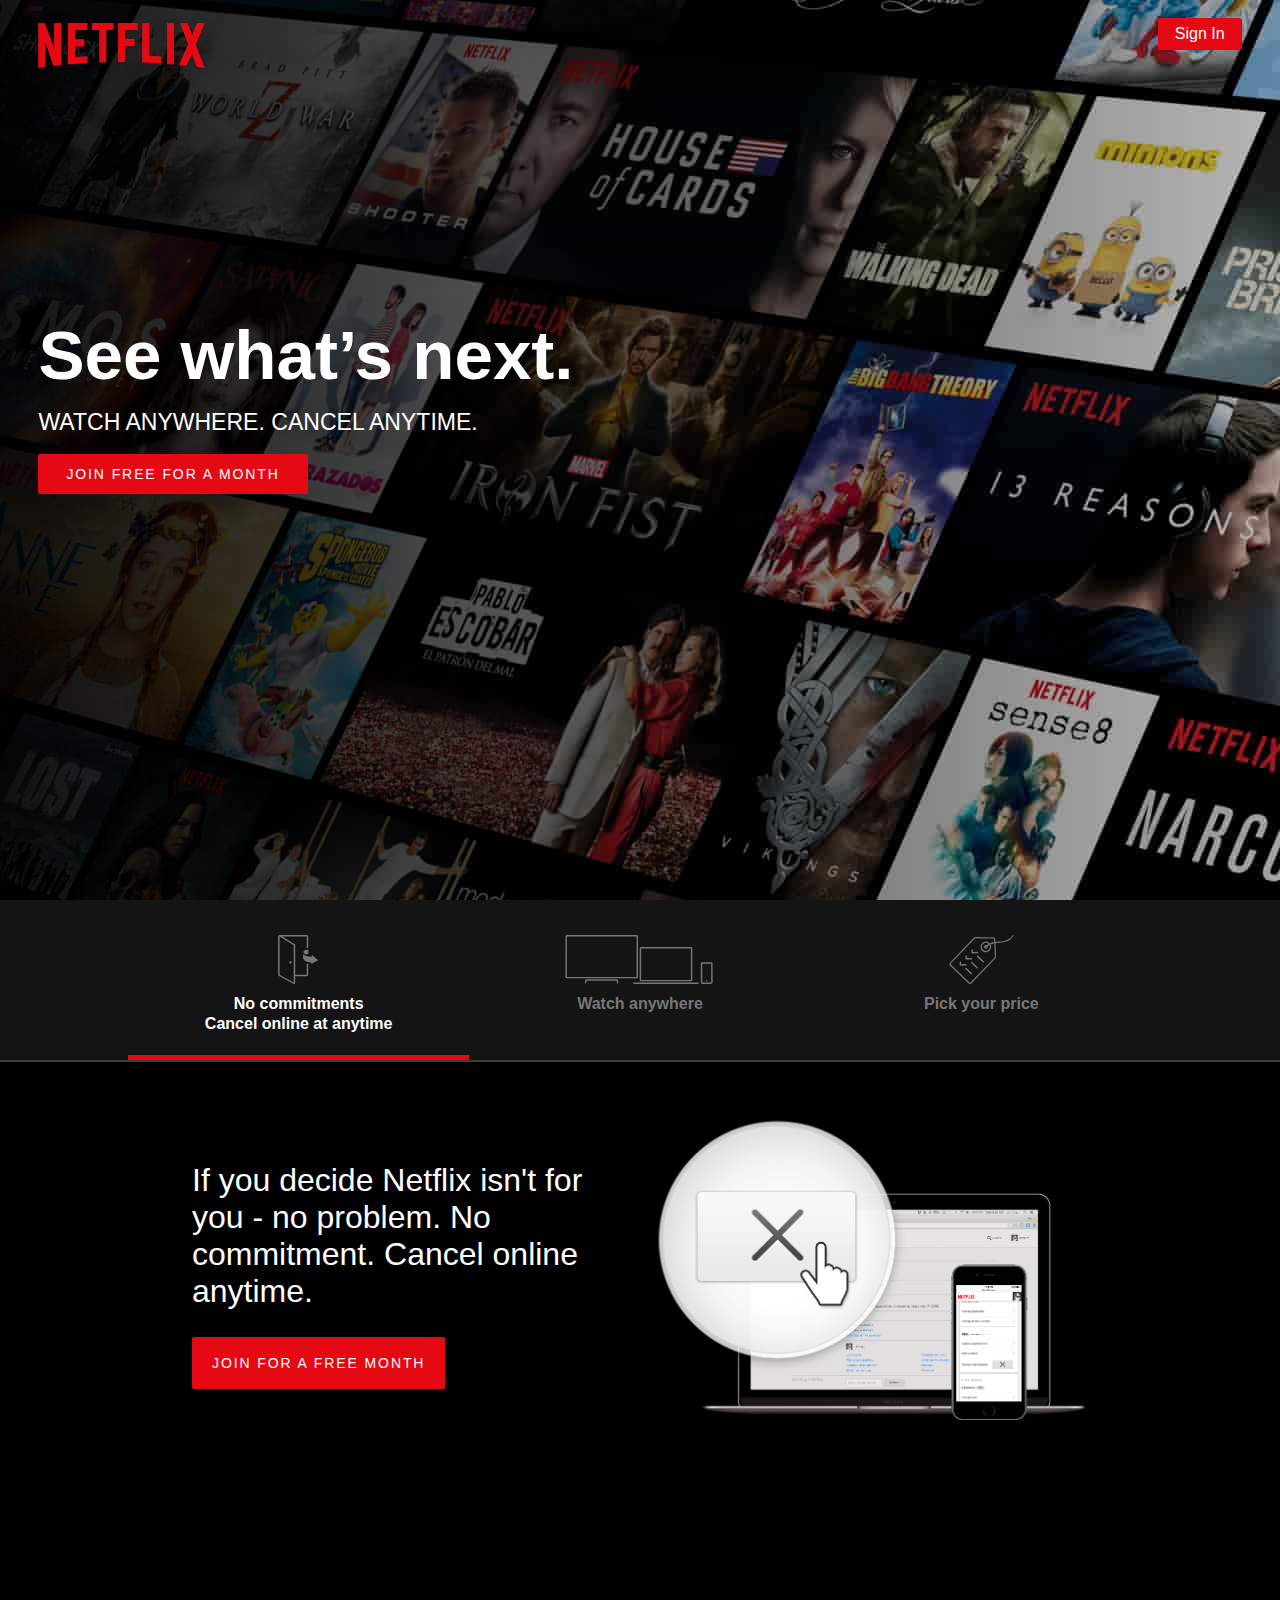
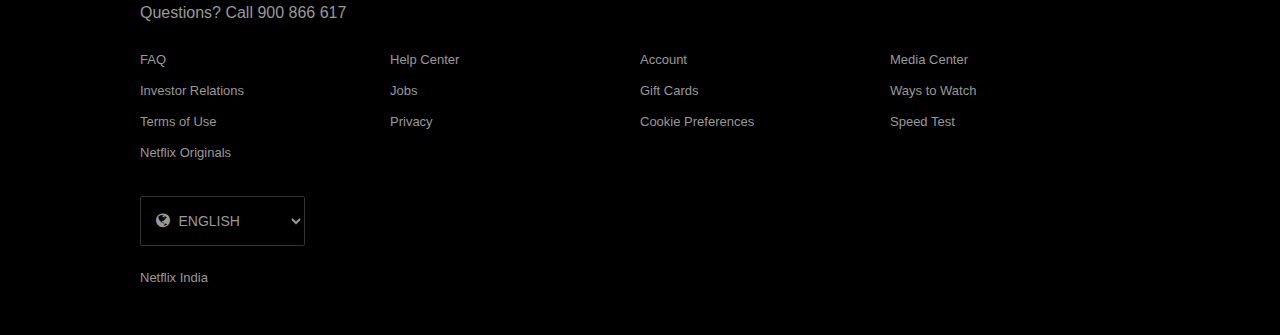
<file: Get Started/index.html>
<!DOCTYPE html>
<html>
  <head>
    <meta charset="utf-8">
    <title>Netflix</title>
    <link rel="icon" href="img/logo.ico" type="image/ico">
    <link href="css/style.css" rel="stylesheet"/>
    <link href="https://cdnjs.cloudflare.com/ajax/libs/font-awesome/4.7.0/css/font-awesome.min.css" rel="stylesheet">
  </head>

  <body>
    <header>
      <nav>
        <a href="" class="logo">
          <img src="img/logo.svg">
        </a>
        <a class="signin" href="../sign-in-form.html">
          Sign In
        </a>
      </nav>

      <section class="pitch">
        <h1 class="pitch__title">See what’s next.</h1>
        <p class="pitch__subtitle">WATCH ANYWHERE. CANCEL ANYTIME.</p>
        <a href="../Homepage/index.html">
        <button class="btn">JOIN FREE FOR A MONTH</button></a>
      </section>
    </header>

    <div id="features">
      <nav>
        <div class="center columns size-80">
          <a class="column is-selected" href="#" data-id="cancelanytime">
            <img alt="Cancel anytime" src="img/cancel.svg"/>
            <h2>
              No commitments
              <br/>
              Cancel online at anytime
            </h2>
          </a>

          <a class="column" href="#" data-id="watchanywhere">
            <img alt="Watch anywhere" src="img/watchanywhere.svg"/>
            <h2>
              Watch anywhere
            </h2>
          </a>

          <a class="column" href="#" data-id="pickprice">
            <img alt="Pick your price" src="img/pickprice.svg"/>
            <h2>
              Pick your price
            </h2>
          </a>
        </div>
      </nav>

      <article>
        <section class="is-selected center size-70" data-id="cancelanytime">
          <div class="columns">
            <div class="column">
              <h2>
                If you decide Netflix isn't for you - no problem. No commitment. Cancel online anytime.
              </h2><a href="../Homepage/index.html">
              <button class="btn btn-large">JOIN FOR A FREE MONTH</button></a>
            </div>

            <div class="column">
              <img src="img/cancelanytime_withdevice.png"/>
            </div>
          </div>
        </section>

        <section class="center size-80" id="watchanywhere" data-id="watchanywhere">
          <div class="columns">
            <h2 class="column">
              Watch TV shows and movies anytime, anywhere — personalized for you.
            </h2><a href="../Homepage/index.html">
            <button class="btn btn-large column is-narrow">JOIN FOR A FREE MONTH</button></a>
          </div>

          <div class="columns size-90 center">
            <div class="column text-center">
              <img src="img/asset_TV_UI.png"/>
              <h3>Watch on your TV</h3>
              <p>Smart TVs, PlayStation, Xbox, Chromecast, Apple TV, Blu-ray players and more.</p>
            </div>

            <div class="column text-center">
              <img src="img/asset_mobile_tablet_UI_2.png"/>
              <h3>Watch instantly or download for later</h3>
              <p>Available on phone and tablet, wherever you go.</p>
            </div>

            <div class="column text-center">
              <img src="img/asset_website_UI.png"/>
              <h3>Use any computer</h3>
              <p>Watch right on Netflix.com.</p>
            </div>
          </div>
        </section>

        <section class="center size-70" id="pickprice" data-id="pickprice">
          <div class="text-center">
            <h2>
              Choose one plan and watch everything on Netflix.
            </h2><a href="../Homepage/index.html">
            <button class="btn btn-large">JOIN FOR A FREE MONTH</button></a>
          </div>

          <table>
            <thead>
              <tr>
                <th></th>
                <th>Basic</th>
                <th>Standard</th>
                <th>Premium</th>
              </tr>
            </thead>
            <tbody>
              <tr>
                <td>Monthly price after free month ends on 6/27/17</td>
                <td>Rs 200</td>
                <td>Rs 350</td>
                <td>Rs 600</td>
              </tr>
              <tr>
                <td>HD available</td>
                <td><i class="fa fa-times"></i></td>
                <td><i class="fa fa-check"></i></td>
                <td><i class="fa fa-check"></i></td>
              </tr>
              <tr>
                <td>Ultra HD available</td>
                <td><i class="fa fa-times"></i></td>
                <td><i class="fa fa-times"></i></td>
                <td><i class="fa fa-check"></i></td>
              </tr>
              <tr>
                <td>Screens you can watch on at the same time</td>
                <td>1</td>
                <td>2</td>
                <td>4</td>
              </tr>
              <tr>
                <td>Watch on your laptop, TV, phone and tablet</td>
                <td><i class="fa fa-check"></i></td>
                <td><i class="fa fa-check"></i></td>
                <td><i class="fa fa-check"></i></td>
              </tr>
              <tr>
                <td>Unlimited movies and TV shows</td>
                <td><i class="fa fa-check"></i></td>
                <td><i class="fa fa-check"></i></td>
                <td><i class="fa fa-check"></i></td>
              </tr>
              <tr>
                <td>Cancel anytime</td>
                <td><i class="fa fa-check"></i></td>
                <td><i class="fa fa-check"></i></td>
                <td><i class="fa fa-check"></i></td>
              </tr>
              <tr>
                <td>First month free</td>
                <td><i class="fa fa-check"></i></td>
                <td><i class="fa fa-check"></i></td>
                <td><i class="fa fa-check"></i></td>
              </tr>
            </tbody>
          </table>
        </section>
      </article>
    </div>

    <footer class="center size-90">
      <p>
        Questions? Call <a href="tel:900 866 617">900 866 617</a>
      </p>

      <ul class="columns flex-wrap">
        <li class="column is-25">
          <a href="#"><span>FAQ</span></a>
        </li>
        <li class="column is-25">
          <a href="#"><span>Help Center</span></a>
        </li>
        <li class="column is-25">
          <a href="#"><span>Account</span></a>
        </li>
        <li class="column is-25">
          <a href="#"><span>Media Center</span></a>
        </li>
        <li class="column is-25">
          <a href="#"><span>Investor Relations</span></a>
        </li>
        <li class="column is-25">
          <a href="#"><span>Jobs</span></a>
        </li>
        <li class="column is-25">
          <a href="#"><span>Gift Cards</span></a>
        </li>
        <li class="column is-25">
          <a href="#"><span>Ways to Watch</span></a>
        </li>
        <li class="column is-25">
          <a href="#"><span>Terms of Use</span></a>
        </li>
        <li class="column is-25">
          <a href="#"><span>Privacy</span></a>
        </li>
        <li class="column is-25">
          <a href="#"><span>Cookie Preferences</span></a>
        </li>
        <li class="column is-25">
          <a href="#"><span>Speed Test</span></a>
        </li>
        <li class="column is-25">
          <a href="#"><span>Netflix Originals</span></a>
        </li>
      </ul>

      <div id="lang-selection">
        <i class="fa fa-globe" aria-hidden="true"></i>
        <select tabindex="0">
          <option value="es">Hindi</option>
          <option selected value="en">English</option>
        </select>
      </div>

      <p id="company">Netflix India</p>
    </footer>

    <script src="https://ajax.googleapis.com/ajax/libs/jquery/3.2.1/jquery.min.js"></script>
    <script src="js/app.js"></script>
  </body>
</html>
</file>
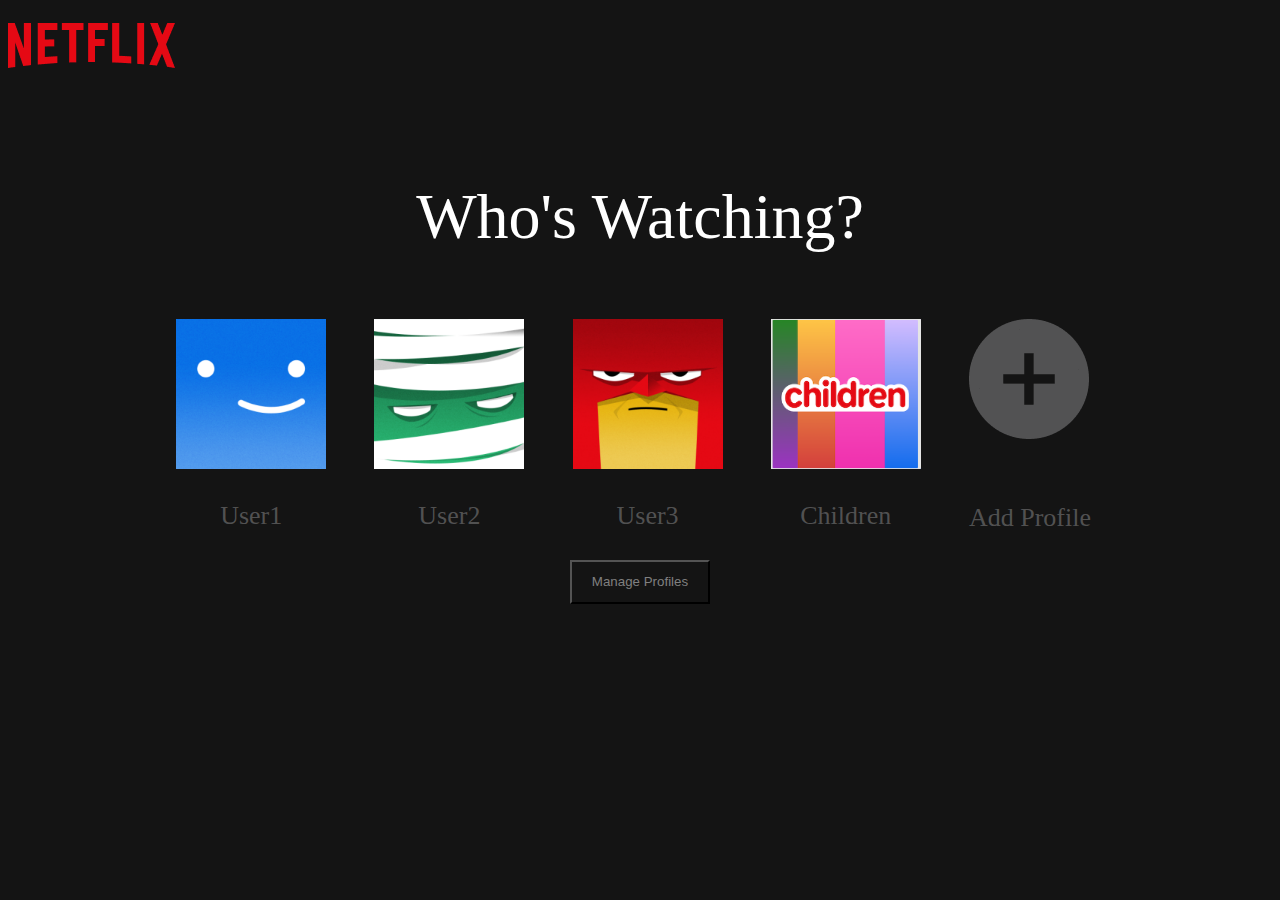
<file: Profile/profiles.html>
<!DOCTYPE html>
<html lang="en">
<head>
  <meta charset="UTF-8">
  <meta http-equiv="X-UA-Compatible" content="IE=edge">
  <meta name="viewport" content="width=device-width, initial-scale=1.0">
  <title>Profiles-Page</title>
  <link rel="shortcut icon" href="./Images/logo.png" type="image/x-icon">
  <link rel="stylesheet" href="./profiles.css">
</head>
<body>
  <header>
    <a href="../Homepage/index.html"><img src="./Images/main.png" alt="Netflix Logo" id="logo" ></a>
  </header>
  <main>
    <h2> Who's Watching?</h2>
    <section class="login">
      <a href="../Homepage/index.html">
        <div>
          <img src="./Images/ProfilePicture.png" alt="profile 1" width="150"  height="150">
          <p>User1</p>
        </div>
      </a>
      <a href="../Homepage/index.html">
        <div>
          <img src="./Images/ProfilePicture4.png" alt="profile 2" width="150"  height="150">
          <p>User2</p>
        </div>
      </a>
      <a href="../Homepage/index.html">
        <div>
          <img src="./Images/ProfilePicture-1.png" alt="profile 3" width="150"  height="150">
          <p>User3</p>
        </div>
      </a>
      <a href="../Homepage/index.html">
        <div>
          <img src="./Images/children.png" alt="profile 4" width="150" height="150">
          <p>Children</p>
        </div>
      </a>
      <a href="#">
        <div>
          <img src="./Images/Vector.png" alt="add new account" >
          <p class="add">Add Profile</p>
        </div>
      </a>
    </section>
   <a href="#"><button class="btn">Manage Profiles</button></a>
  </main>
</body>
</html>
</file>
<file: Get Started/css/style.css>
html, body {
  font-family: 'Helvetica Neue',Helvetica,Arial,sans-serif;
  color: white;
  background-color: black;
  font-size: 16px;
  margin: 0;
}

* {
  box-sizing: border-box;
}

header {
  background: linear-gradient(to right, rgba(0, 0, 0, 0.9), rgba(0, 0, 0, 0.05)), url('../img/header-background.jpg');
  height: 100vh;
}

header nav {
  height: 90px;
}

nav a {
  display: inline-block;
  line-height: 90px;
}

nav .logo {
  margin-left: 3%;
}

nav img {
  width: 167px;
  height: 45px;
  vertical-align: middle;
}

nav .signin {
  color: #fff;
  float: right;
  background-color: #e50914;
  line-height: normal;
  margin-top: 18px;
  margin-right: 3%;
  padding: 7px 17px;
  font-weight: 400;
  border-radius: 3px;
  font-size: 16px;
  text-decoration: none;
}

.pitch {
  margin: 0 3%;
  position: absolute;
  top: 35%;
  font-size: 1.8vw;
}

.pitch__title {
  font-size: 3em;
  margin: 0 0 0.2em;
  font-weight: 700;
}

.pitch__subtitle {
  margin: 0 0 .5em;
}

.btn {
  font-size: 14px;
  letter-spacing: 1.9px;
  font-weight: 400;
  margin: .5em .5em .5em 0;
  padding: 12px 2em;
  color: #fff;
  background-color: #e50914;
  cursor: pointer;
  text-decoration: none;
  vertical-align: middle;
  font-family: Arial,sans-serif;
  border-radius: 2px;
  user-select: none;
  text-align: center;
  border: 0;
}

.btn-large {
  padding: 18px 20px;
}

nav .signin:hover, .btn:hover {
  background: #f40612;
}

#features > nav {
  padding-top: 35px;
  background-color: #141414;
  border-bottom: 2px solid #3d3d3d;
}

#features > nav a {
  text-decoration: none;
  text-align: center;
  vertical-align: top;
  font-weight: bold;
  color: #777;
  height: 125px;
  line-height: 20px;
}

#features > nav a:hover {
  color: white;
}

#features > nav a.is-selected {
  border-bottom: 5px solid #e50914;
  color: white;
}

#features > nav a img {
  height: 49px;
}

#features > nav a h2 {
  margin: 10px 0 0;
  font-size: 1em;
}

#features > article {
  margin-bottom: 120px;
}

#features > article > section {
  display: none;
  padding: 40px 0;
}

#features > article > section.is-selected {
  display: block;
}

#features > article h2 {
  font-size: 32px;
  font-weight: 400;
  margin: 60px 0 20px;
}

#features img {
  max-width: 100%;
}

#features #watchanywhere h2 {
  font-size: 22px;
  padding-right: 1em;
  margin: 0 0 20px;
}

#features #watchanywhere > div:first-child {
  margin-bottom: 60px;
}

#features #watchanywhere p {
  color: #999;
}

#features #pickprice h2 {
  font-size: 22px;
  display: inline;
  margin: 0 40px 0 0;
}

table {
  width: 100%;
  margin-top: 20px;
}

table, thead, tbody {
  border-collapse: collapse;
}

thead {
  color: white;
  font-size: 16px;
  text-transform: uppercase;
}

thead th {
  padding: 10px;
}

tbody {
  color: #999;
}

tbody td {
  text-align: center;
  padding: 10px 20px;
}

tbody tr:nth-child(2n) {
  background-color: #222;
}

tbody td:first-child {
  text-align: left;
}

footer {
  padding-top: 20px;
  color: #999;
  max-width: 1000px;
}

footer a {
  color: #999;
  text-decoration: none;
}

footer a:hover {
  text-decoration: underline;
}

footer > p {
  margin: 0 0 30px;
}

footer > ul {
  margin: 0;
  padding: 0;
}

footer > ul > li {
  list-style: none;
  margin: 0 0 16px;
  padding-right: 12px;
  min-width: 100px;
  font-size: 13px;
}

#lang-selection {
  margin-top: 20px;
  border: 1px solid #333;
  border-radius: 2px;
  display: inline-block;
  padding-left: 15px;
}

#lang-selection select {
  background-color: #000;
  border: none;
  color: #999;
  font-size: 14px;
  width: 130px;
  height: 48px;
  text-transform: uppercase;
  font-weight: 300;
}

#company {
  font-size: 13px;
  margin: 24px 0 50px;
}

.columns {
  display: flex;
}

.column {
  display: block;
  flex-basis: 0;
  flex-grow: 1;
  flex-shrink: 1;
}

.columns.flex-wrap {
  flex-wrap: wrap;
}

.column.is-25 {
  flex: none;
  width: 25%;
}

.column.is-narrow {
  flex: none;
}

.center {
  margin: 0 auto;
}

.size-90 {
  width: 90%;
}

.size-80 {
  width: 80%;
}

.size-70 {
  width: 70%;
}

.text-center {
  text-align: center;
}
</file>
<file: Profile/profiles.css>
body {
  background-color: rgba(20, 20, 20, 1);
  font-family: 'Times New Roman', Times, serif;
}

header{
  height: 10vh;
  padding-top: 15px;
}

h2 {
  color: white;
  width: auto;
  height: 10vh;
  padding-top: 10px;
  font-weight: 400;
  font-size: 64px;
  line-height: 82px;
  text-align: center;
}

a:link { 
  text-decoration: none; 
  color: rgba(109, 109, 110, 0.7);
}

a:visited {
   text-decoration: none; 
   color: rgba(109, 109, 110, 0.7)
  }

a:hover {
   text-decoration: none; 
   color: rgba(145, 145, 155, 0.7);
  }

a:active {
   text-decoration: none; 
  }

.login{
  display: flex;
  width: 80%;
  justify-content:space-evenly;
  padding-left: 120px;

}
.login:active{
  text-decoration: none;
}


.add {
  margin-top: 58px;
}
p{
  font-weight: 400;
  font-size: 26px;
  line-height: 33.2px;
  align-items: center;
  text-align: center;
}



.btn {
  background:rgba(20, 20, 20, 1);
  color: rgba(128, 128, 128, 1);
  width: auto;
  padding: 10px 20px 10px 20px;
  display: grid;
  margin: auto;
  line-height: 20px;
}


.btn:hover {
  background-color: rgb(56, 55, 55);
  cursor: pointer;
}
a {
  text-decoration: none;
}
</file>
